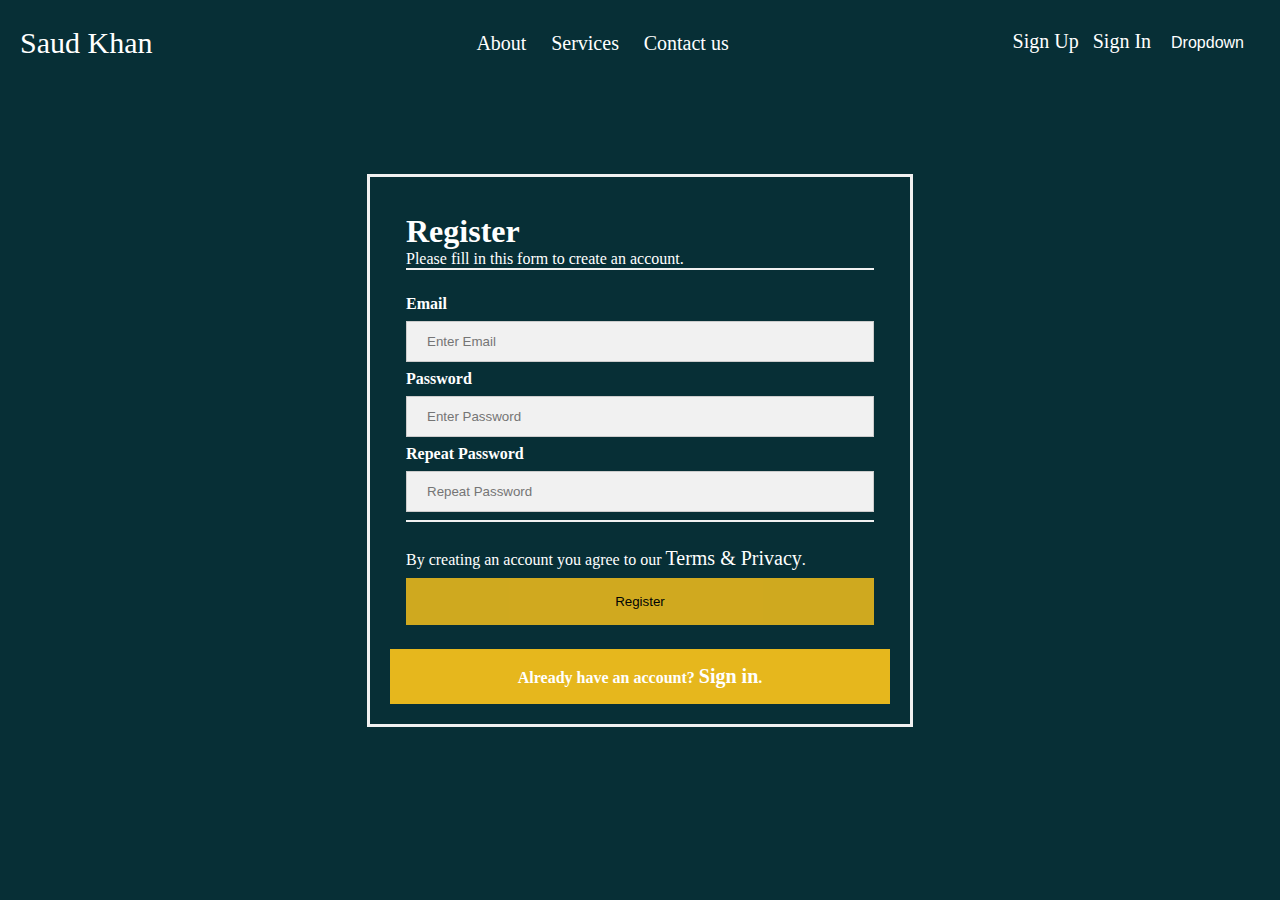
<file: reg.html>
<!DOCTYPE html>
<html lang="en">
<head>
    <meta charset="UTF-8">
    <meta http-equiv="X-UA-Compatible" content="IE=edge">
    <meta name="viewport" content="width=device-width, initial-scale=1.0">
    <link rel="stylesheet" href="./style.css">
    <title>Document</title>
</head>
<body>
    <div class="navbar">
      <div class="logo">
        <a href="index.html">
          <a class="logo" href="/">Saud Khan</h2>
        </a>
      </div>



      <ul class="menu">
      
        <li><a href="about.html">About</a></li>
     
        <li>
         <a href="">Services</a>
        </li>
        <li>
            <a href="">Contact us</a>
           </li>
      </ul>


      <div class="m">
        <a class="fg" href="reg.html">Sign Up</a>
        <a href="signIn.html">Sign In</a> 
        <div class="dropdown">
          
        <button class="dropbtn">Dropdown</button>
        <div class="dropdown-content">
          <a href="reg.html">Profile</a>
          <a href="signIn.html">Account</a>
          <a href="signIn.html">Logout</a>
        </div>
      </div></div>

      

   
    </div>

    <form action="/action_page.php">
        <div class="container">
          <h1>Register</h1>
          <p>Please fill in this form to create an account.</p>
          <hr>
      
          <label for="email"><b>Email</b></label>
          <input type="text" placeholder="Enter Email" name="email" id="email" required>
      
          <label for="psw"><b>Password</b></label>
          <input type="password" placeholder="Enter Password" name="psw" id="psw" required>
      
          <label for="psw-repeat"><b>Repeat Password</b></label>
          <input type="password" placeholder="Repeat Password" name="psw-repeat" id="psw-repeat" required>
          <hr>
          <p>By creating an account you agree to our <a href="#">Terms & Privacy</a>.</p>
      
          <button type="submit" class="registerbtn">Register</button>
        </div>
        
        <div class="container signin">
          <p>Already have an account? <a href="signIn.html">Sign in</a>.</p>
        </div>
      </form>
  </body>
</html>
</file>
<file: style.css>
* {
  margin: 0;
}
body {
  display: flex;

  align-items: center;
  justify-content: center;
  width: 100%;
  background-color: rgb(7, 47, 54);
  color: white;
  height: 100vh;
}
.navbar {
  display: flex;
  width: 100%;
  align-items: center;
  justify-content: space-between;
  background-color: rgb(7, 47, 54);
  padding: 10px 0px;
  width: 100%;
  position: absolute;
  top: 0;
  left: 0;
}
.menu {
  list-style: none;
  font-size: 19px;
}

li > a {
  text-decoration: none;
  color: white;
}
.menu > li {
  display: inline-block;
  margin: 0px 10px;
}

.logo {
  text-decoration: none;
  font-size: 30px;
  color: white;
  margin-left: 10px;
}

.container {
}

.row {
  display: grid;
  grid-template-columns: 1fr 1fr 1fr 1fr 1fr 1fr;
  gap: 20px;
}

img {
  width: 100%;
  height: 100%;
}

.fg {
  margin-right: 10px;
}

a {
  text-decoration: none;
  color: white !important;
  font-size: 20px;
}

.grid-container {
  margin-top: 100px;
  display: grid;
  grid-template-columns: auto auto auto auto;

  padding: 0px 100px;
}
.cols {
  background-color: transparent;
  padding: 20px;
  font-size: 30px;
  text-align: center;
}

div.gallery {
  margin: 5px;
  border: 1px solid #ccc;
  float: left;
  width: 180px;
  margin-top: 100px;
}

div.gallery:hover {
  border: 1px solid #777;
}

div.gallery img {
  width: 100%;
  height: auto;
}

div.desc {
  padding: 15px;
  text-align: center;
}

.pagination {
  display: inline-block;
  margin-top: 30px;
}

.pagination a {
  color: black;
  float: left;
  padding: 8px 16px;
  text-decoration: none;
  transition: background-color 0.3s;
}

.pagination a.active {
  background-color: #4caf50;
  color: white;
}

.pagination a:hover:not(.active) {
  background-color: yellow;
  color: black;
}

.dropbtn {
  background-color: inherit;
  padding: 16px;
  font-size: 16px;
  border: none;
}

.dropdown {
  position: relative;
  display: inline-block;
  margin-right: 20px;
}

.dropdown-content {
  display: none;
  position: absolute;
  left: -40px;
  background-color: transparent;
  min-width: 160px;
  box-shadow: 0px 8px 16px 0px rgba(0, 0, 0, 0.2);
  z-index: 1;
}

.dropdown-content a {
  margin-right: 10px;
  color: black;
  padding: 12px 16px;
  text-decoration: none;
  display: block;
}

.dropdown-content a:hover {
  background-color: rgb(155, 163, 42);
  color: #4caf50;
}

.dropdown:hover .dropdown-content {
  display: block;
}

/* Add padding to containers */
.container {
  padding: 16px;
}

/* Full-width input fields */
input[type="text"],
input[type="password"] {
  width: 100%;
  padding: 15px;
  margin: 5px 0 22px 0;
  display: inline-block;
  border: none;
  background: #f1f1f1;
}

input[type="text"]:focus,
input[type="password"]:focus {
  background-color: #ddd;
  outline: none;
}

/* Overwrite default styles of hr */
hr {
  border: 1px solid #f1f1f1;
  margin-bottom: 25px;
}

/* Set a style for the submit button */
.registerbtn {
  background-color: rgb(230, 183, 29);
  color: black;
  padding: 16px 20px;
  margin: 8px 0;
  border: none;
  cursor: pointer;
  width: 100%;
  opacity: 0.9;
}

.pagination {
  display: flex;
  width: 100%;
  justify-content: center;
}

.pagination a {
  color: white;
  float: left;
  padding: 8px 16px;
  text-decoration: none;
}

.pagination a.active {
  background-color: white;
  color: black !important;
}

.pagination a:hover:not(.active) {
  background-color: #ddd;
  color: black;
}

.registerbtn:hover {
  opacity: 1;
}

/* Add a blue text color to links */
a {
  color: dodgerblue;
}

form {
  width: 500px;
  padding: 20px;
}

/* Set a grey background color and center the text of the "sign in" section */
.signin {
  background-color: rgb(230, 183, 29);

  font-weight: 600;
  text-align: center;
}

form {
  border: 3px solid #f1f1f1;
}

input[type="text"],
input[type="password"] {
  width: 100%;
  padding: 12px 20px;
  margin: 8px 0;
  display: inline-block;
  border: 1px solid #ccc;
  box-sizing: border-box;
}

button {
  background-color: rgb(230, 183, 29);
  color: white;
  padding: 14px 20px;
  margin: 8px 0;
  border: none;
  cursor: pointer;
  width: 100%;
}

button:hover {
  opacity: 0.8;
}

.cancelbtn {
  width: auto;
  padding: 10px 18px;
  background-color: #f44336;
}

.imgcontainer {
  text-align: center;
  margin: 24px 0 12px 0;
}

img.avatar {
  width: 40%;
  border-radius: 50%;
}

.container {
  padding: 16px;
}

span.psw {
  float: right;
  padding-top: 16px;
}

/* Change styles for span and cancel button on extra small screens */
@media screen and (max-width: 300px) {
  span.psw {
    display: block;
    float: none;
  }
  .cancelbtn {
    width: 100%;
  }
}
</file>
